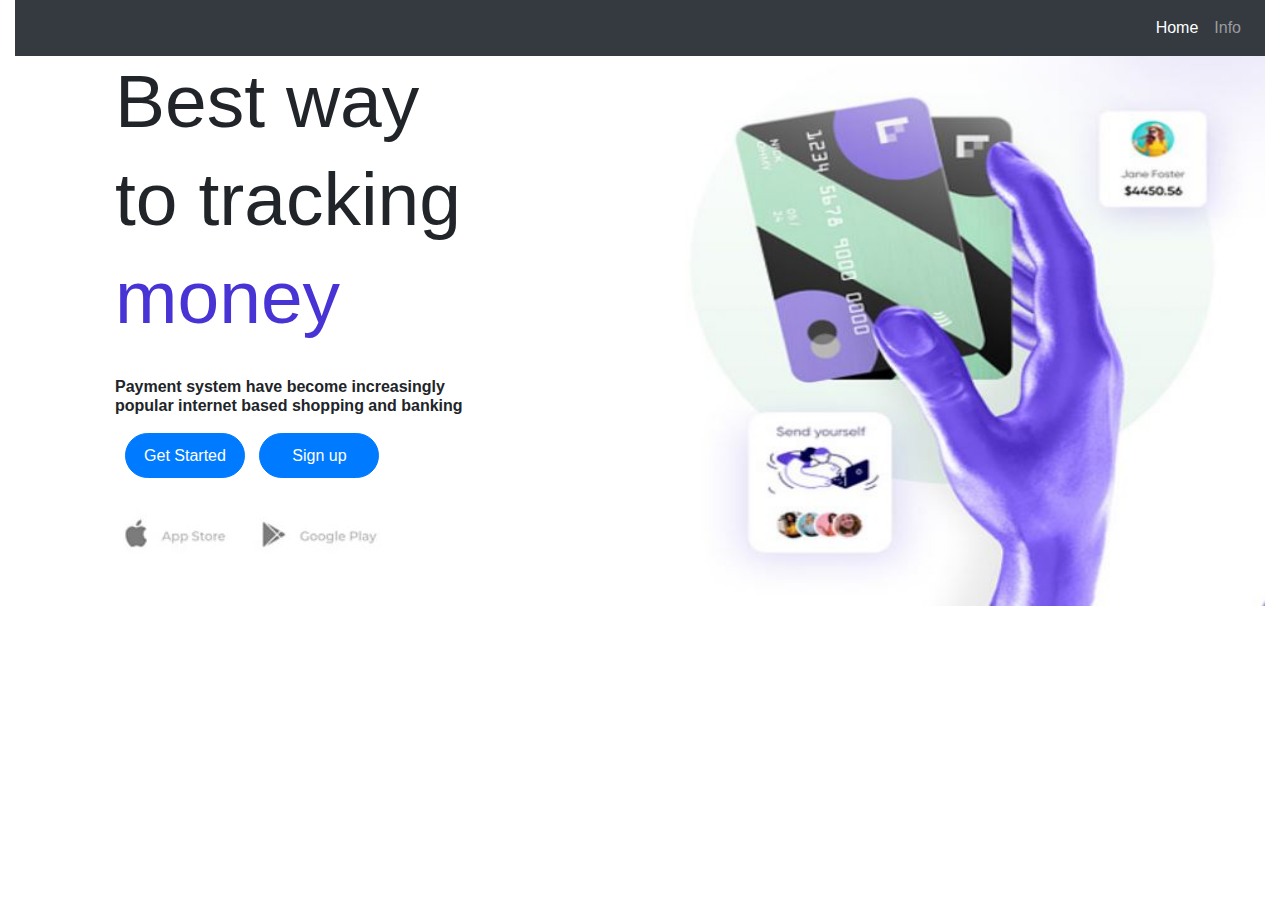
<file: index.html>
<!DOCTYPE html>
<html lang="en">
<head>
    <meta charset="UTF-8">
    <title>Web Service</title>
    <link rel="stylesheet" href="assets/css/bootstrap.css">
    <link rel="stylesheet" href="assets/css/style.css">
    <script src="https://ajax.googleapis.com/ajax/libs/jquery/3.7.1/jquery.min.js"></script>
</head>
<body>
<div class="container-fluid">

<nav class="navbar navbar-dark bg-dark navbar-expand-sm">
    <a href="" class="navbar-brand"></a>
    <button class="navbar-toggler " data-toggle="collapse" data-target="#mob"><span class="navbar-toggler-icon"></span></button>
    <div class="collapse navbar-collapse justify-content-end" id="#mob">
        <ul class="navbar-nav">
            <li class="nav-item active"><a href="" class="nav-link"> Home</a></li>
            <li class="nav-item"><a href="" class="nav-link"> Info</a></li>
        </ul>
    </div>
</nav><!--nav bar-->

    <section id="secFirst">
        <div id="secFirstMainDiv">
            <div id="secFirstMainDivLeftSide">
                <h1 id="h1first">Best way</h1>
                <h1 id="h1second">to tracking</h1>
                <h1 id="money">money</h1>
                <h6 id="h6first">Payment system have become increasingly <br> popular internet based shopping and banking</h6>
                <button id="createAccountBtn" onclick="createAccount();" class="rounded-pill btn btn-primary"> Get Started</button>
                <button id="signInBtn" onclick="setLoginForm();" class="rounded-pill btn btn-primary"> Sign up</button>
            </div><!--secFirstMainDivLeftSide-->

            <div id="secFirstMainDivRightSide">
                <img src="assets/img/Capture.JPG" alt="" id="secFirstMainDivRightSideImg">
            </div><!--secFirstMainDivRightSide-->
            <div id="secFirstMainDivLeftSideBottom">
                <img src="assets/img/Capture2.JPG" alt="" id="secFirstMainDivRightSideImgTwo">
            </div>
        </div><!--secFirstMainDiv-->
    </section><!--secFirst-->
</div><!--container-fluid-->
<script src="controller/IndexController.js"></script>
<script src="assets/js/jquery-3.7.0.min.js"></script>
<script src="assets/jquery/jquery.min.js"></script>
<script src="assets/js/jquery-3.6.1.min.js"></script>
<script src="assets/js/jquery.js"></script>
<script src="https://code.jquery.com/jquery-3.3.1.slim.min.js" integrity="sha384-q8i/X+965DzO0rT7abK41JStQIAqVgRVzpbzo5smXKp4YfRvH+8abtTE1Pi6jizo" crossorigin="anonymous"></script>
<script src="https://cdnjs.cloudflare.com/ajax/libs/popper.js/1.14.6/umd/popper.min.js" integrity="sha384-wHAiFfRlMFy6i5SRaxvfOCifBUQy1xHdJ/yoi7FRNXMRBu5WHdZYu1hA6ZOblgut" crossorigin="anonymous"></script>
<script src="https://stackpath.bootstrapcdn.com/bootstrap/4.3.1/js/bootstrap.min.js" integrity="sha384-JjSmVgyd0p3pXB1rRibZUAYoIIy6OrQ6VrjIEaFf/nJGzIxFDsf4x0xIM+B07jRM" crossorigin="anonymous"></script>
</body>
</html>
</file>
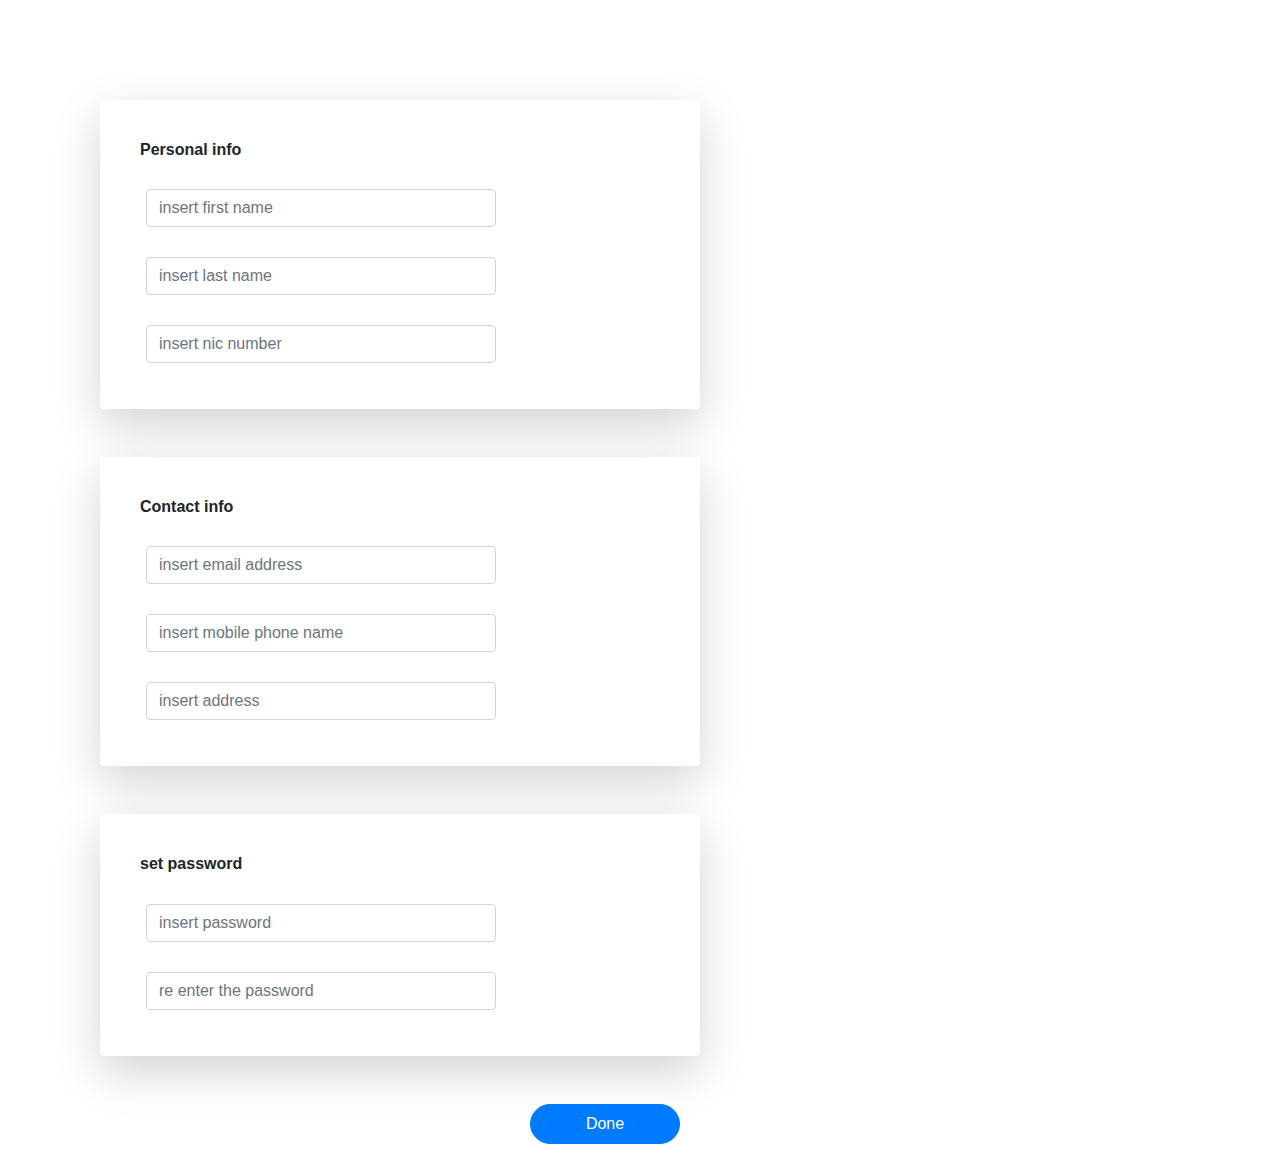
<file: assets/pages/CreateAccountForm.html>
<!DOCTYPE html>
<html lang="en">
<head>
    <meta charset="UTF-8">
    <title>Creat Account</title>
    <link rel="stylesheet" href="../css/bootstrap.css">
    <link rel="stylesheet" href="../css/style.css">
    <script src="https://ajax.googleapis.com/ajax/libs/jquery/3.7.1/jquery.min.js"></script>
</head>
<body >
<section>
    <div id="createAccountFormMainDiv">
        <div id="createAccountFormMainDivLeftDiv">

            <div id="createAccountFormMainDivLeftDiv1" class="shadow-lg p-3 mb-5 bg-white rounded">
                <h6 class="font-weight-bold mt-4 ml-4">Personal info</h6>
                <input type="text" class="form-control " id="firstNameTxtcaf" placeholder="insert first name">
                <input type="text" class="form-control " id="LastNameTxtcaf" placeholder="insert last name">
                <input type="text" class="form-control " id="NicNumberTxtcaf" placeholder="insert nic number">
            </div><!--createAccountFormMainDivLeftDiv1-->

            <div id="createAccountFormMainDivLeftDiv2" class="shadow-lg p-3 mb-5 bg-white rounded">
                <h6 class="font-weight-bold mt-4 ml-4">Contact info</h6>
                <input type="text" class="form-control " id="emailAddressTxtcaf" placeholder="insert email address">
                <input type="text" class="form-control " id="TpTxtcaf" placeholder="insert mobile phone name">
                <input type="text" class="form-control " id="AddressTxtcaf" placeholder="insert address">
            </div><!--createAccountFormMainDivLeftDiv2-->

            <div id="createAccountFormMainDivLeftDiv3" class="shadow-lg p-3 mb-5 bg-white rounded">
                <h6 class="font-weight-bold mt-4 ml-4">set password</h6>
                <input type="password" class="form-control " id="passwordTxtcaf" placeholder="insert password">
                <input type="password" class="form-control " id="conformPassworTxtcaf" placeholder="re enter the password">
            </div><!--createAccountFormMainDivLeftDiv3-->
            <button id="CreateAccountBtnIncaf"  class="rounded-pill btn btn-primary ">Done</button>
        </div><!--createAccountFormMainDivLeftDiv-->
        <div id="createAccountFormMainDivRightDiv"></div><!--createAccountFormMainDivRightDiv-->
    </div><!--createAccountFormMainDiv-->
</section><!--Section-->
<script src="../../controller/CreateAccountFormController.js"></script>
<script src="../js/jquery-3.7.0.min.js"></script>
<script src="../jquery/jquery.min.js"></script>
<script src="../js/jquery-3.6.1.min.js"></script>
<script src="../js/jquery.js"></script>
<script src="https://code.jquery.com/jquery-3.3.1.slim.min.js" integrity="sha384-q8i/X+965DzO0rT7abK41JStQIAqVgRVzpbzo5smXKp4YfRvH+8abtTE1Pi6jizo" crossOrigin="anonymous"></script>
<script src="https://cdnjs.cloudflare.com/ajax/libs/popper.js/1.14.6/umd/popper.min.js" integrity="sha384-wHAiFfRlMFy6i5SRaxvfOCifBUQy1xHdJ/yoi7FRNXMRBu5WHdZYu1hA6ZOblgut" crossorigin="anonymous"></script>
<script src="https://stackpath.bootstrapcdn.com/bootstrap/4.3.1/js/bootstrap.min.js" integrity="sha384-JjSmVgyd0p3pXB1rRibZUAYoIIy6OrQ6VrjIEaFf/nJGzIxFDsf4x0xIM+B07jRM" crossorigin="anonymous"></script>

</body>
</html>
</file>
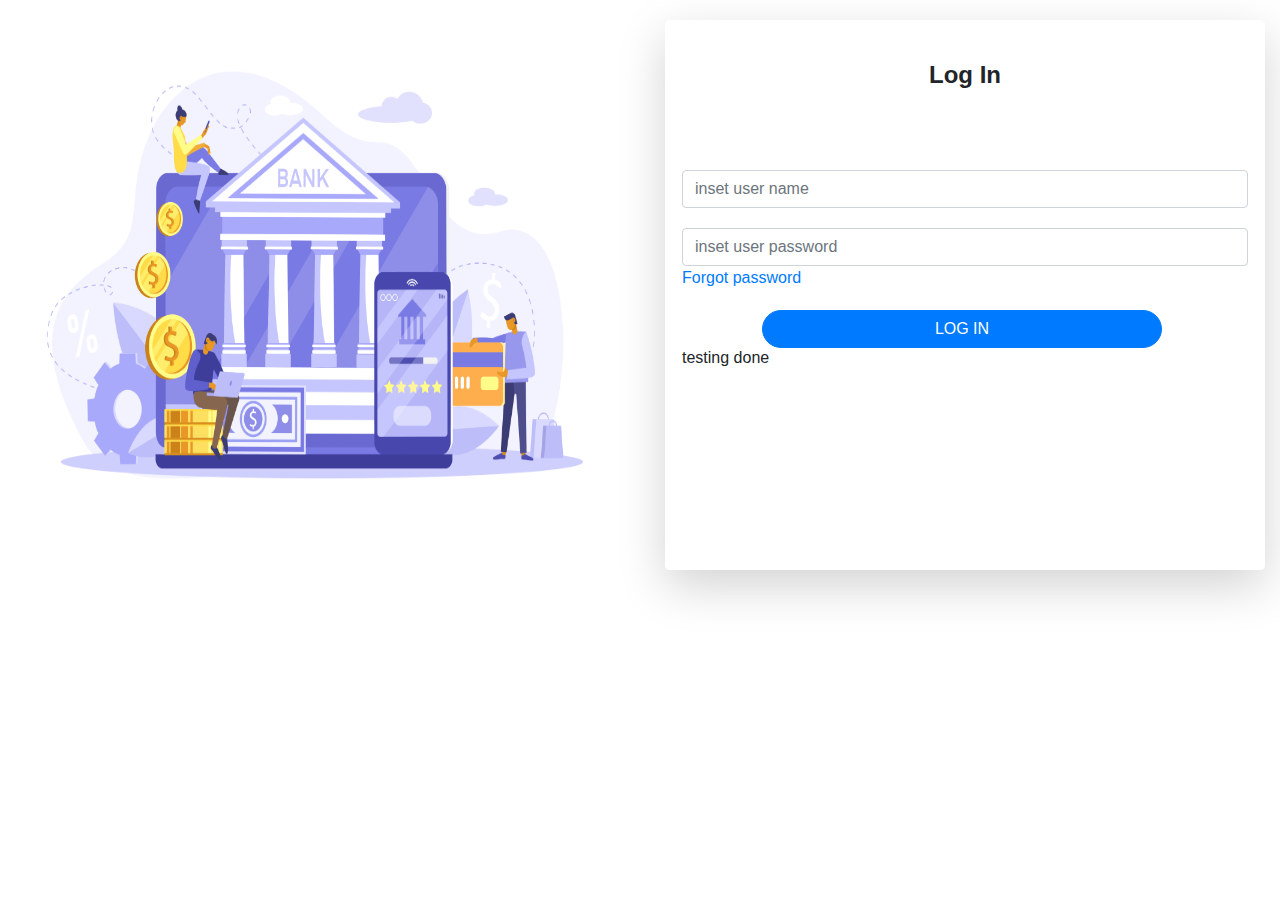
<file: assets/pages/LoginForm.html>
<!DOCTYPE html>
<html lang="en">
<head>
    <meta charset="UTF-8">
    <title>Login</title>
  <link rel="stylesheet" href="../css/bootstrap.css">
  <link rel="stylesheet" href="../css/style.css">
    <script src="https://ajax.googleapis.com/ajax/libs/jquery/3.7.1/jquery.min.js"></script>
</head>
<body onload="test();">
<div class="container-fluid">
  
  <div id="LoginFmMainDiv">
    <div id="LoginFmMainDivBackDiv" class="shadow-lg p-3 mb-5 bg-white rounded" >
        <h4 class="text-center font-weight-bold mt-4">Log In</h4>
      <input type="text" class="form-control " id="lgUserNameTxt" placeholder="inset user name">
      <input type="password" class="form-control " id="lgUserPasswordTxt" placeholder="inset user password">
       <a  href="" >Forgot password</a>
      <button id="loginBtnInLoginForm" type="button" class="rounded-pill btn btn-primary"> LOG IN</button>
    </div><!--LoginFmMainDivBackDiv-->
    <div id="LoginFmMainDivFrontDiv" >
      <img src="../img/baas-banking-as-a-service-.png" alt="" id="LoginFmMainDivFrontDivImg">
    </div><!--LoginFmMainDivFrontDiv-->
  </div><!--LoginFmMainDiv-->
</div><!--container-fluid-->

<script src="../../controller/LoginFormController.js"></script>
<script src="../js/jquery-3.7.0.min.js"></script>
<script src="../jquery/jquery.min.js"></script>
<script src="../js/jquery-3.6.1.min.js"></script>
<script src="../js/jquery.js"></script>
<script src="https://code.jquery.com/jquery-3.3.1.slim.min.js" integrity="sha384-q8i/X+965DzO0rT7abK41JStQIAqVgRVzpbzo5smXKp4YfRvH+8abtTE1Pi6jizo" crossOrigin="anonymous"></script>
<script src="https://cdnjs.cloudflare.com/ajax/libs/popper.js/1.14.6/umd/popper.min.js" integrity="sha384-wHAiFfRlMFy6i5SRaxvfOCifBUQy1xHdJ/yoi7FRNXMRBu5WHdZYu1hA6ZOblgut" crossorigin="anonymous"></script>
<script src="https://stackpath.bootstrapcdn.com/bootstrap/4.3.1/js/bootstrap.min.js" integrity="sha384-JjSmVgyd0p3pXB1rRibZUAYoIIy6OrQ6VrjIEaFf/nJGzIxFDsf4x0xIM+B07jRM" crossorigin="anonymous"></script>

</body>
</html>
</file>
<file: assets/css/style.css>
#secFirstMainDivLeftSide{
    width: 500px;
    margin-left: 50px;
    position: relative;
    float: left;
}
#secFirstMainDivRightSide{
    position: relative;
    float: right;
    width: 600px;
    height: 600px;
}
#secFirstMainDivRightSideImgTwo{
    margin-top: 30px;
    margin-left: 100px;
}
#secFirstMainDivRightSideImg{
    width: 600px;
    height: 550px;
}
#LoginFmMainDivFrontDivImg{
    width: 600px;
    height: 550px;
}
#money{
    color: #4834d4;
}
#h1first,#h1second,#money{
    font-size: 75px;
    margin-left: 50px;
}
#h6first{
    margin-left: 50px;
    font-weight: bold;
    margin-top: 35px;
}
#createAccountBtn{
 margin-left: 60px;
 margin-top: 10px;
    width: 120px;
    height: 45px;

}
#signInBtn{
    margin-top: 10px;
    width: 120px;
    height: 45px;
    margin-left: 10px;
}
#LoginFmMainDivBackDiv{
    width: 600px;
    height:550px;
    position: relative;
    float: right;
    margin-top: 20px;
    margin-left: 20px;
    background-color: #f1f2f6;
    border-radius: 60px;
    border: white solid 1px;
}
#LoginFmMainDivFrontDiv{
    position: relative;
    float: left;
}
#lgUserNameTxt{
    margin-top: 80px;
}
#lgUserPasswordTxt{
    margin-top: 20px;
}
#loginBtnInLoginForm{
    margin-top: 20px;
    margin-left: 80px;
    width:400px;
}

#createAccountFormMainDiv{
    margin-left: 50px;
    margin-top: 50px;
}
#createAccountFormMainDivLeftDiv{
    margin-left: 50px;
    margin-top: 100px;
}
#createAccountFormMainDivLeftDiv1,#createAccountFormMainDivLeftDiv2,#createAccountFormMainDivLeftDiv3{
    width: 600px;
}
#firstNameTxtcaf,#LastNameTxtcaf,#NicNumberTxtcaf,#emailAddressTxtcaf,#TpTxtcaf,#AddressTxtcaf,#passwordTxtcaf,#conformPassworTxtcaf{
    margin: 30px;
    width: 350px;
}
#CreateAccountBtnIncaf{
    width: 150px;
    height: 40px;
    margin-bottom: 20px;
    margin-left: 430px;
}
#HomePageMainDive{
    margin: 30px;
}
#HomePageMainDiveLeftDiv{
    margin-top: 50px;
    height: 450px;
    width: 250px;
    position: relative;
    float: left;
}
#HomePageMainDiveRightDiv{
    position: relative;
    float:right;
    width: 1000px;
    margin-top: 80px;
}
#allBtnInHp,#receiveBtnInHp,#sendBtnInHp{
    margin-top: 15px;
    background-color: #5352ed;
}
#MyInfoDivInHm{
    position: relative;
    float: left;
    border: #f1f2f6 solid 1px;
    border-radius: 10px;
    background-color: #f1f2f6;
}
#nameMyInfoDivInHm,#accMyInfoDivInHm ,#emailMyInfoDivInHm ,#tpMyInfoDivInHm{
    margin-left: 10px;
}
#nameMyInfoDivInHm{
    margin-top: 10px;
    margin-right: 10px;
}
#MyBalanceInfoDivInHm{
    margin-left: 10px;
    border: #f1f2f6 solid 1px;
    border-radius: 10px;
    background-color: #f1f2f6;
    width: 300px;
    height: 130px;
    position: relative;
    float: left;
}
#HomeContentDiv{
    width: 800px;
    height: 140px;
    border: black solid 1px;
    margin-left: 310px;
    position: absolute;
    margin-top: 250px;
}
</file>
